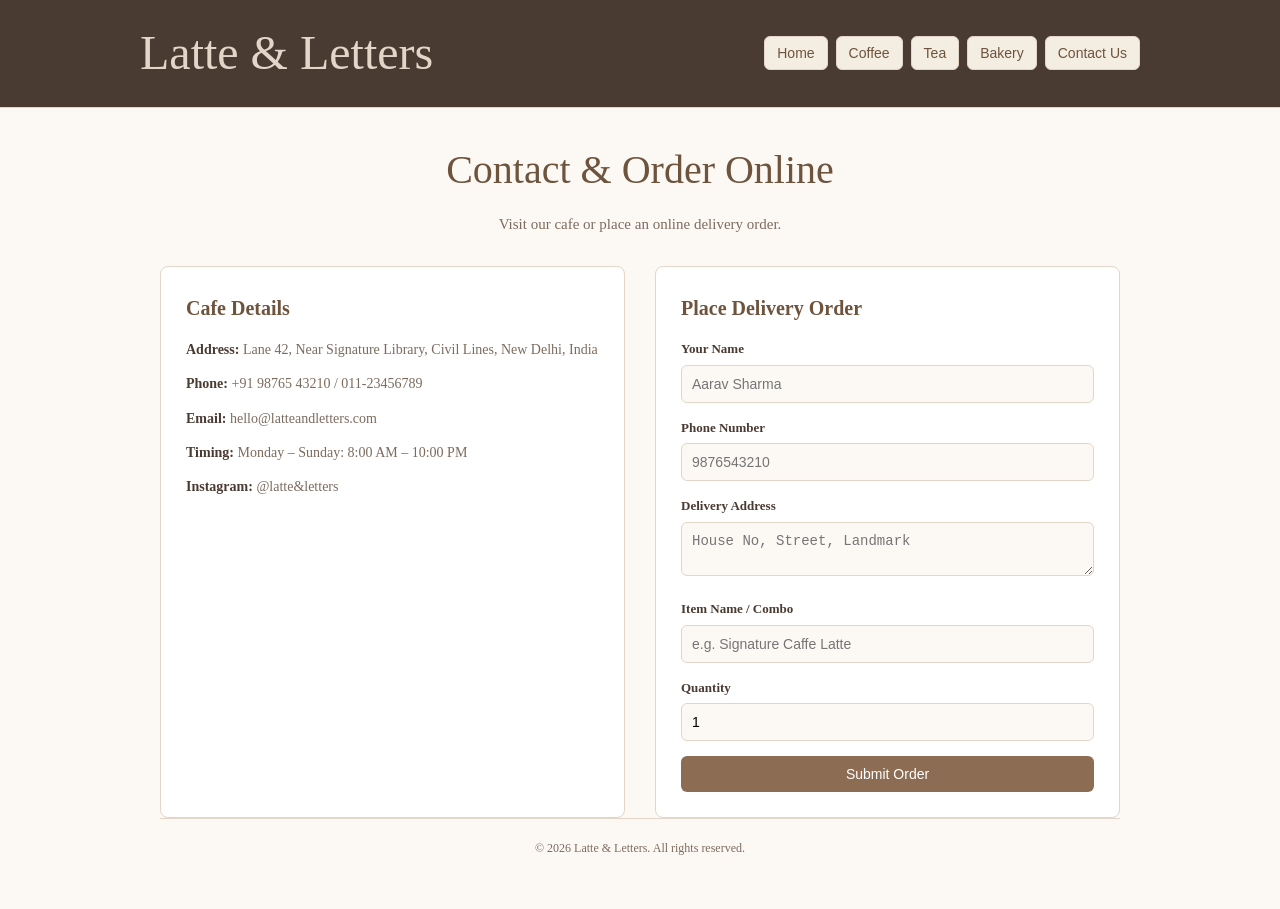
<file: contact.html>
<!DOCTYPE html>
<html lang="en">
<head>
    <meta charset="UTF-8">
    <meta name="viewport" content="width=device-width, initial-scale=1.0">
    <title>Contact Us</title>
    <link rel="stylesheet" href="style.css">
</head>
<body>
    <header>
        <div class="header-container">
            <a class="logo" onclick="showPage('home')" style="font-family: 'Edwardian Script ITC', cursive; font-size: 3rem; font-weight: 400; color: #e3d5c8;">Latte & Letters</a>
            <nav>
    <button onclick="window.location.href='index.html'" id="nav-home" class="active">Home</button>
    <button onclick="window.location.href='coffee.html'" id="nav-home" class="active">Coffee</button>
    <button onclick="window.location.href='tea.html'" id="nav-home" class="active">Tea</button>
    <button onclick="window.location.href='bakery.html'" id="nav-home" class="active">Bakery</button>
    <button onclick="window.location.href='contact.html'" id="nav-home" class="active">Contact Us</button>
    </nav>
</nav>
        </div>
    </header>
    <main>
            <h2 style="font-family: 'Lucida Calligraphy', cursive; font-size: 2.5rem; font-weight: 400;">Contact & Order Online</h2>
            <p class="section-desc">Visit our cafe or place an online delivery order.</p>
            <div class="contact-grid">
                <div class="contact-info">
                    <h3>Cafe Details</h3>
                    <div class="info-row">
                        <strong>Address:</strong> Lane 42, Near Signature Library, Civil Lines, New Delhi, India
                    </div>
                    <div class="info-row">
                        <strong>Phone:</strong> +91 98765 43210 / 011-23456789
                    </div>
                    <div class="info-row">
                        <strong>Email:</strong> hello@latteandletters.com
                    </div>
                    <div class="info-row">
                        <strong>Timing:</strong> Monday – Sunday: 8:00 AM – 10:00 PM
                    </div>
                    <div class="info-row">
                        <strong>Instagram:</strong> @latte&letters
                    </div>
                </div>
                <div class="order-form-box">
                    <h3>Place Delivery Order</h3>
                    <form id="deliveryForm" onsubmit="submitOrder(event)">
                        <div class="form-group">
                            <label>Your Name</label>
                            <input type="text" id="userName" required placeholder="Aarav Sharma">
                        </div>
                        <div class="form-group">
                            <label>Phone Number</label>
                            <input type="tel" id="userPhone" required placeholder="9876543210">
                        </div>
                        <div class="form-group">
                            <label>Delivery Address</label>
                            <textarea id="userAddress" rows="2" required placeholder="House No, Street, Landmark"></textarea>
                        </div>
                        <div class="form-group">
                            <label>Item Name / Combo</label>
                            <input type="text" id="userItem" required placeholder="e.g. Signature Caffe Latte">
                        </div>
                        <div class="form-group">
                            <label>Quantity</label>
                            <input type="number" id="userQty" min="1" value="1" required>
                        </div>
                        <button type="submit" class="btn" style="width: 100%;">Submit Order</button>
                    </form>
                    <div id="successBox" class="success-message">
                        <strong>🎉 Order Placed Successfully!</strong>
                        <p style="font-size: 13px; margin-top: 5px;">Thank you! Our delivery rider is on the way with your order.</p>
                    </div>
                </div>
            </div>
            <div class="copyright">
                &copy; 2026 Latte & Letters. All rights reserved.
            </div>
        </main>
        <script src="script.js"></script>
</body>
</html>
</file>
<file: style.css>
* {
            margin: 0;
            padding: 0;
            box-sizing: border-box;
        }
        :root {
            --bg-color: #fcf9f5;
            --card-bg: #ffffff;
            --text-main: #4a3b32;
            --text-muted: #7c6b5e;
            --primary: #8c6d53;
            --primary-dark: #6e533d;
            --border-color: #e3d5c8;
            --accent-bg: #f4ede2;
        }
        body {
            font-family: 'Brush Script', cursive ;
            background-color: var(--bg-color);
            color: var(--text-main);
            line-height: 1.6;
            display: flex;
            flex-direction: column;
            min-height: 100vh;
        }
        body.h2{
            font-family: 'Lucida Calligraphy', cursive;
            font-size: 3rem;
        }
        header {
            background-color: #4a3b32;
            border-bottom: 1px solid var(--border-color);
            padding: 15px 20px;
            position: sticky;
            top: 0;
            z-index: 100;
            font-family: 'Dancing Script', cursive;
            font-size: 1.5rem;
        }
        .header-container {
            max-width: 1000px;
            margin: 0 auto;
            display: flex;
            flex-direction: column;
            align-items: center;
            gap: 15px;
        }
        .logo {
            font-size: 24px;
            font-weight: bold;
            color: var(--primary-dark);
            cursor: pointer;
            text-decoration: none;
        }
        nav {
            display: flex;
            flex-wrap: wrap;
            justify-content: center;
            gap: 8px;
        }
        nav button {
            background: none;
            border: 1px solid transparent;
            padding: 8px 12px;
            font-size: 14px;
            color: var(--text-muted);
            cursor: pointer;
            border-radius: 6px;
            transition: 0.2s;
        }
        nav button:hover, nav button.active {
            background-color: var(--accent-bg);
            color: var(--primary-dark);
            border-color: var(--border-color);
        }
        main {
            max-width: 1000px;
            width: 100%;
            margin: 0 auto;
            padding: 30px 20px;
            flex-grow: 1;
        }
        .page-section {
            display: none;
        }
        .page-section.active {
            display: block;
        }
        h2 {
            font-size: 28px;
            color: var(--primary-dark);
            margin-bottom: 10px;
            text-align: center;
        }
        .section-desc {
            text-align: center;
            color: var(--text-muted);
            margin-bottom: 30px;
            font-size: 15px;
        }
        .home-grid {
            display: flex;
            flex-direction: column;
            gap: 30px;
            align-items: center;
        }
        .home-text h3 {
            font-size: 24px;
            margin-bottom: 15px;
            color: var(--primary-dark);
        }
        .home-text p {
            margin-bottom: 15px;
            color: var(--text-muted);
        }
        .home-image {
            width: 100%;
            max-width: 100%;
            margin-bottom: 25px;
        }
        .home-image img {
            width: 100%;
            height: 380px;
            object-fit: cover;
            object-position: cover;
            border-radius: 12px;
            border: 1px solid var(--border-color);
            display: block;
        }
        .features-box {
            display: grid;
            grid-template-columns: repeat(auto-fit, minmax(250px, 1fr));
            gap: 20px;
            margin-top: 30px;
        }
        .feature-card {
            background-color: var(--card-bg);
            padding: 20px;
            border-radius: 8px;
            border: 1px solid var(--border-color);
            text-align: center;
        }
        .feature-card h4 {
            margin: 10px 0 5px 0;
            color: var(--primary-dark);
        }
        .feature-card p {
            font-size: 13px;
            color: var(--text-muted);
        }
        .menu-grid {
            display: grid;
            grid-template-columns: repeat(auto-fit, minmax(280px, 1fr));
            gap: 20px;
        }
        .menu-card {
            background-color: var(--card-bg);
            border: 1px solid var(--border-color);
            border-radius: 8px;
            padding: 20px;
            display: flex;
            flex-direction: column;
            justify-content: space-between;
        }
        .menu-header {
            display: flex;
            justify-content: space-between;
            align-items: flex-start;
            margin-bottom: 10px;
        }
        .menu-title {
            font-size: 18px;
            font-weight: bold;
            color: var(--primary-dark);
        }
        .menu-price {
            background-color: var(--accent-bg);
            color: var(--primary-dark);
            padding: 4px 8px;
            border-radius: 4px;
            font-weight: bold;
            font-size: 14px;
        }
        .menu-desc {
            font-size: 13px;
            color: var(--text-muted);
            margin-bottom: 15px;
        }
        .btn {
            background-color: var(--primary);
            color: white;
            border: none;
            padding: 10px 15px;
            border-radius: 6px;
            cursor: pointer;
            font-size: 14px;
            text-align: center;
            transition: 0.2s;
        }
        .btn:hover {
            background-color: var(--primary-dark);
        }
        .btn-secondary {
            background-color: var(--accent-bg);
            color: var(--primary-dark);
        }
        .btn-secondary:hover {
            background-color: var(--border-color);
        }
        .contact-grid {
            display: grid;
            grid-template-columns: 1fr;
            gap: 30px;
        }
        .contact-info, .order-form-box {
            background-color: var(--card-bg);
            border: 1px solid var(--border-color);
            border-radius: 8px;
            padding: 25px;
        }
        .contact-info h3, .order-form-box h3 {
            font-size: 20px;
            color: var(--primary-dark);
            margin-bottom: 15px;
        }
        .info-row {
            margin-bottom: 12px;
            font-size: 14px;
            color: var(--text-muted);
        }
        .info-row strong {
            color: var(--text-main);
        }
        .form-group {
            margin-bottom: 15px;
        }
        .form-group label {
            display: block;
            font-size: 13px;
            font-weight: bold;
            margin-bottom: 5px;
            color: var(--text-main);
        }
        .form-group input, .form-group textarea {
            width: 100%;
            padding: 10px;
            border: 1px solid var(--border-color);
            border-radius: 6px;
            font-size: 14px;
            background-color: var(--bg-color);
        }
        .success-message {
            background-color: #e8f5e9;
            color: #2e7d32;
            border: 1px solid #c8e6c9;
            padding: 15px;
            border-radius: 6px;
            text-align: center;
            margin-top: 15px;
            display: none;
        }
        .copyright {
            text-align: center;
            padding: 20px;
            border-top: 1px solid var(--border-color);
            font-size: 12px;
            color: var(--text-muted);
            background-color: var(--bg-color);
            margin-top: auto;
        }
        @media (min-width: 768px) {
            .header-container {
                flex-direction: row;
                justify-content: space-between;
            }
            .home-grid {
                flex-direction: row;
            }
            .contact-grid {
                grid-template-columns: 1fr 1fr;
            }
        }
</file>
